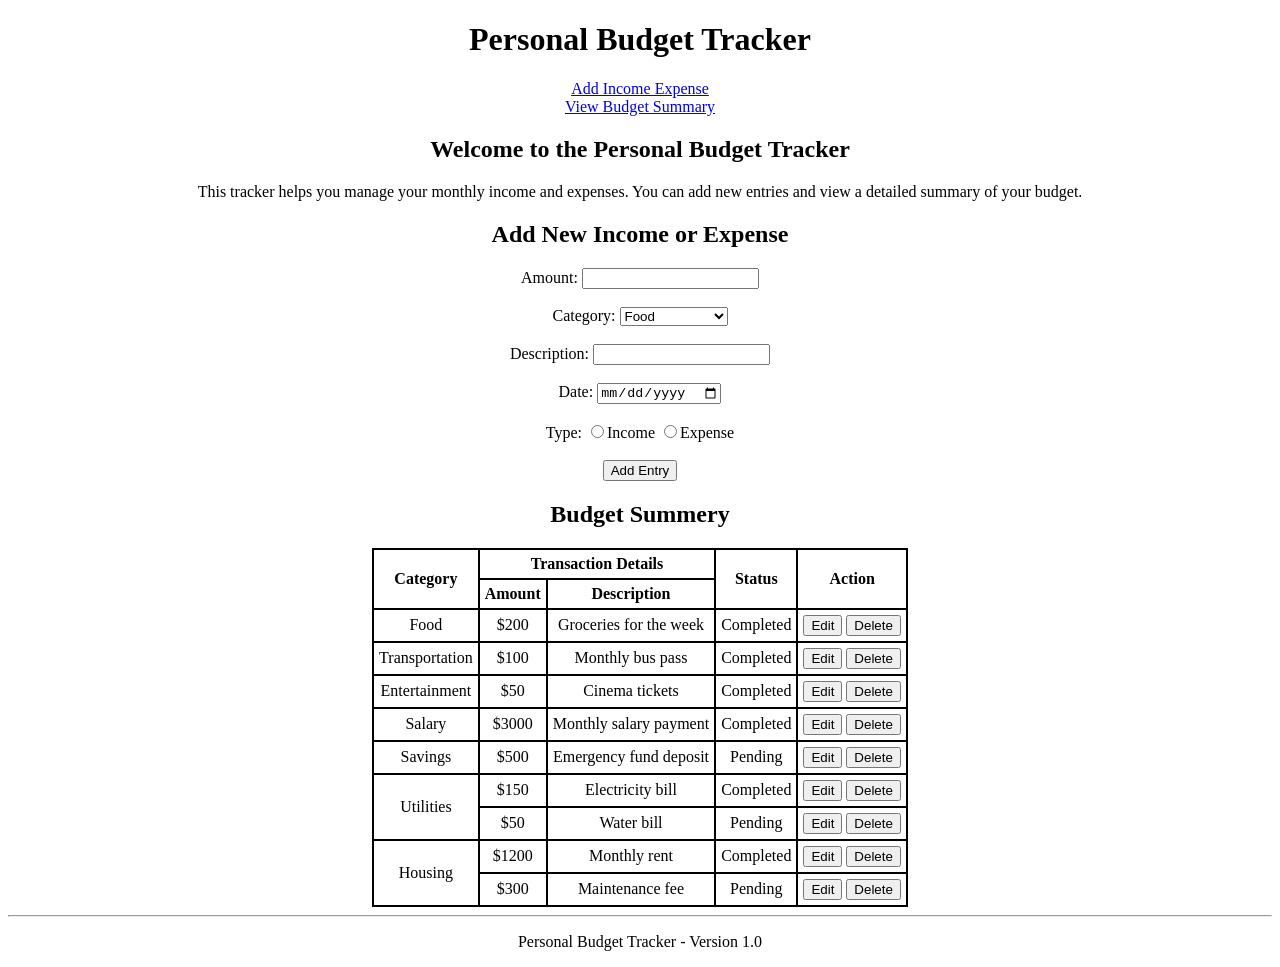
<file: budget tracker.html>
<!DOCTYPE html>
<html lang="en">
<head>
    <meta charset="UTF-8">
    <meta name="viewport" content="width=device-width, initial-scale=1.0">
    <title>Document</title>
    <style>
        table,th,td{
            border:2px solid black;
            max-width:800px;
            padding:5px;
            border-collapse:collapse;
            margin:auto;
        }
        body{
            text-align:center;
        }
      

    </style>
</head>
<body>
    <h1>Personal Budget Tracker</h1>
    <nav>
        <a href="#">Add Income Expense</a><br>
        <a href="#">View Budget Summary</a>
    </nav>
    <h2>Welcome to the Personal Budget Tracker</h2>
    <p>This tracker helps you manage your monthly income and expenses.
        You can add new entries and view a detailed summary of your budget.
    </p>
    <h2>Add New Income or Expense</h2>

    <form>
        
            <lable for="amount">Amount: </lable>
            <input type="text" id="amount"/><br> <br> 

          <lable>Category: </lable>
            <select>
                <option>Food</option>
                <option>Transportation</option>
                <option>Entertainment</option>
                <option>Salary</option>
                <option>Savings</option>
                <option>Utilities</option>
                <option>Housing</option>
            </select><br><br> 

         <label>Description:</label>
            <input type="text"/><br><br> 

            <lable>Date:</lable>
            <input type="date"/><br><br> 

            <lable>Type:</lable>
            
            <lable><input type="radio" name="type"/>Income</lable>
            
            <lable> <input type="radio" name="type"/>Expense</lable><br><br> 
        </form>

    <button>Add Entry</button>

    <h2>Budget Summery</h2>
    <table>
        <tr>
            <th rowspan="2">Category</th>
            <th colspan="2">Transaction Details</th>
            <th rowspan="2"> Status</th>
            <th rowspan="2">Action</th>
        </tr>
        <tr>
            <th>Amount</th>
            <th>Description</th>
        </tr>
        <tr>
            <td>Food</td>
            <td>$200</td>
            <td>Groceries for the week</td>
            <td> Completed</td>
            <td> <button>Edit</button>
                <button>Delete</button></td>
        </tr>
        <tr>
            <td>Transportation</td>
            <td>$100</td>
            <td>Monthly bus pass</td>
            <td> Completed</td>
            <td> <button>Edit</button>
                <button>Delete</button></td>
        </tr>
        <tr>
            <td>Entertainment</td>
            <td>$50</td>
            <td>Cinema tickets</td>
            <td> Completed</td>
            <td> <button>Edit</button>
                <button>Delete</button></td>
        </tr>
        <tr>
            <td>Salary</td>
            <td>$3000</td>
            <td>Monthly salary payment</td>
            <td> Completed</td>
            <td> <button>Edit</button>
                <button>Delete</button></td>
        </tr>
        <tr>
            <td>Savings</td>
            <td>$500</td>
            <td>Emergency fund deposit</td>
            <td> Pending</td>
            <td> <button>Edit</button>
                <button>Delete</button></td>
        </tr>
        <tr>
            <td rowspan="2">Utilities</td>
            <td>$150</td>
            <td>Electricity bill</td>
            <td> Completed</td>
            <td> <button>Edit</button>
                <button>Delete</button></td>
        </tr>
        <tr>
            
            <td>$50</td>
            <td>Water bill</td>
            <td> Pending</td>
            <td> <button>Edit</button>
                <button>Delete</button></td>
        </tr>
        <tr>
            <td rowspan="2">Housing</td>
            <td>$1200</td>
            <td>Monthly rent</td>
            <td> Completed</td>
            <td> <button>Edit</button>
                <button>Delete</button></td>
        </tr>
        <tr>
            
            <td>$300</td>
            <td>Maintenance fee</td>
            <td> Pending</td>
            <td> <button>Edit</button>
                <button>Delete</button></td>
        </tr>
    </table>

    <hr>
    <footer>
        <p>Personal Budget Tracker - Version 1.0</p>
    </footer>
    
</body>
</html>
</file>
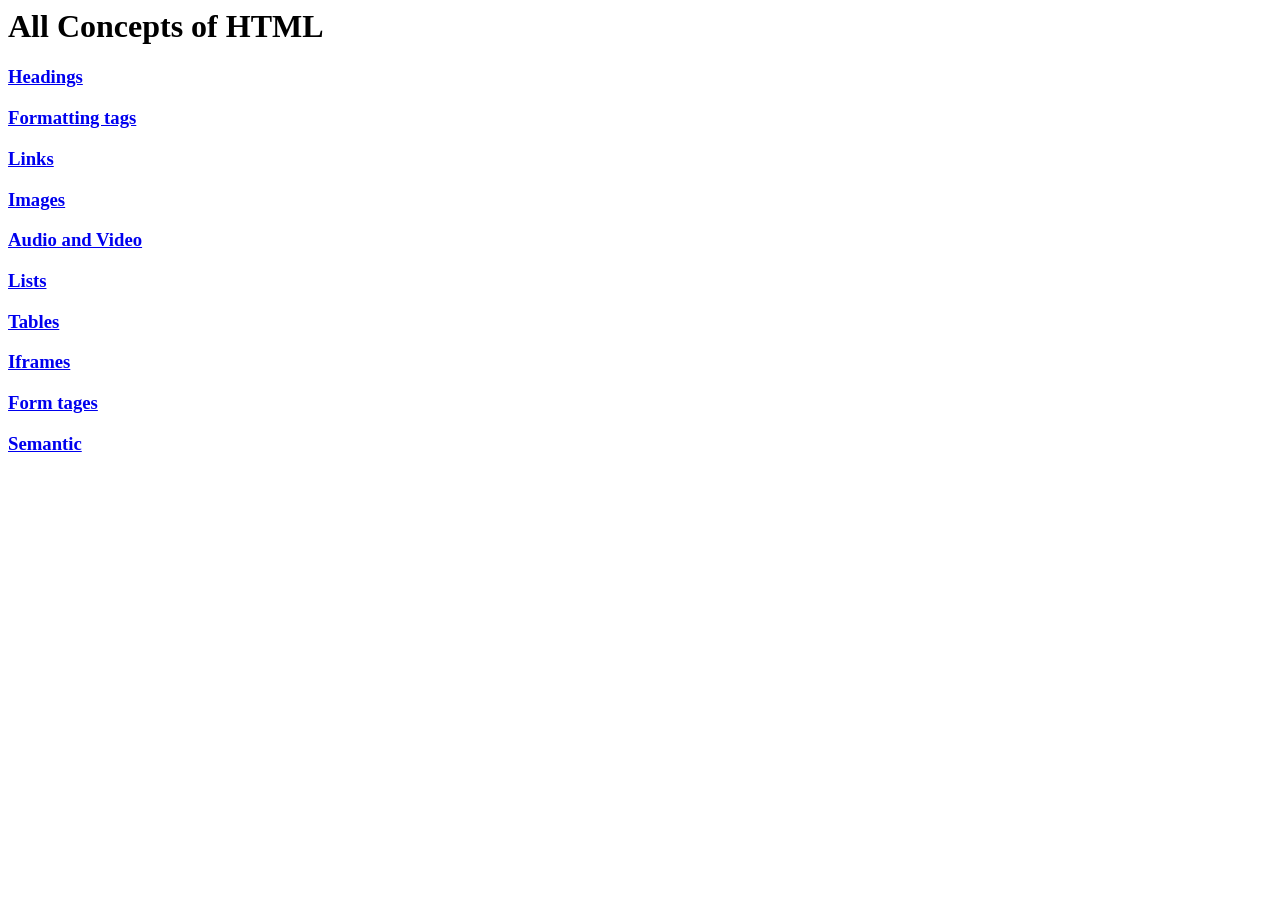
<file: html maintask.html>
<html>
<head>
</head>
<body>
	<h1> All Concepts of HTML </h1>
	<h3> <a href="C:\Users\DELL E7490\Desktop\html\headings.html"> Headings </a> </h3>
	<h3> <a href="C:\Users\DELL E7490\Desktop\html\task.html">Formatting tags </a></h3>
	<h3> <a href="C:\Users\DELL E7490\Desktop\html\tasks\htmltask.html"> Links </a> </h3>
	<h3> <a href="C:\Users\DELL E7490\Desktop\html\images.html"> Images </a> </h3>
	<h3> <a href="C:\Users\DELL E7490\Desktop\html\audio.html"> Audio and Video </a> </h3>
	<h3> <a href="C:\Users\DELL E7490\Desktop\html\lists.html"> Lists </a> </h3>
	<h3> <a href="C:\Users\DELL E7490\Desktop\html\tasks"> Tables </a> </h3>
	<h3> <a href="C:\Users\DELL E7490\Desktop\html\iframe.html"> Iframes </a> </h3>
	<h3> <a href="C:\Users\DELL E7490\Desktop\html\forms.html"> Form tages </a></h3>
	<h3> <a href="C:\Users\DELL E7490\Desktop\html\semantic.html"> Semantic </a> </h3>
</body>
</html>
</file>
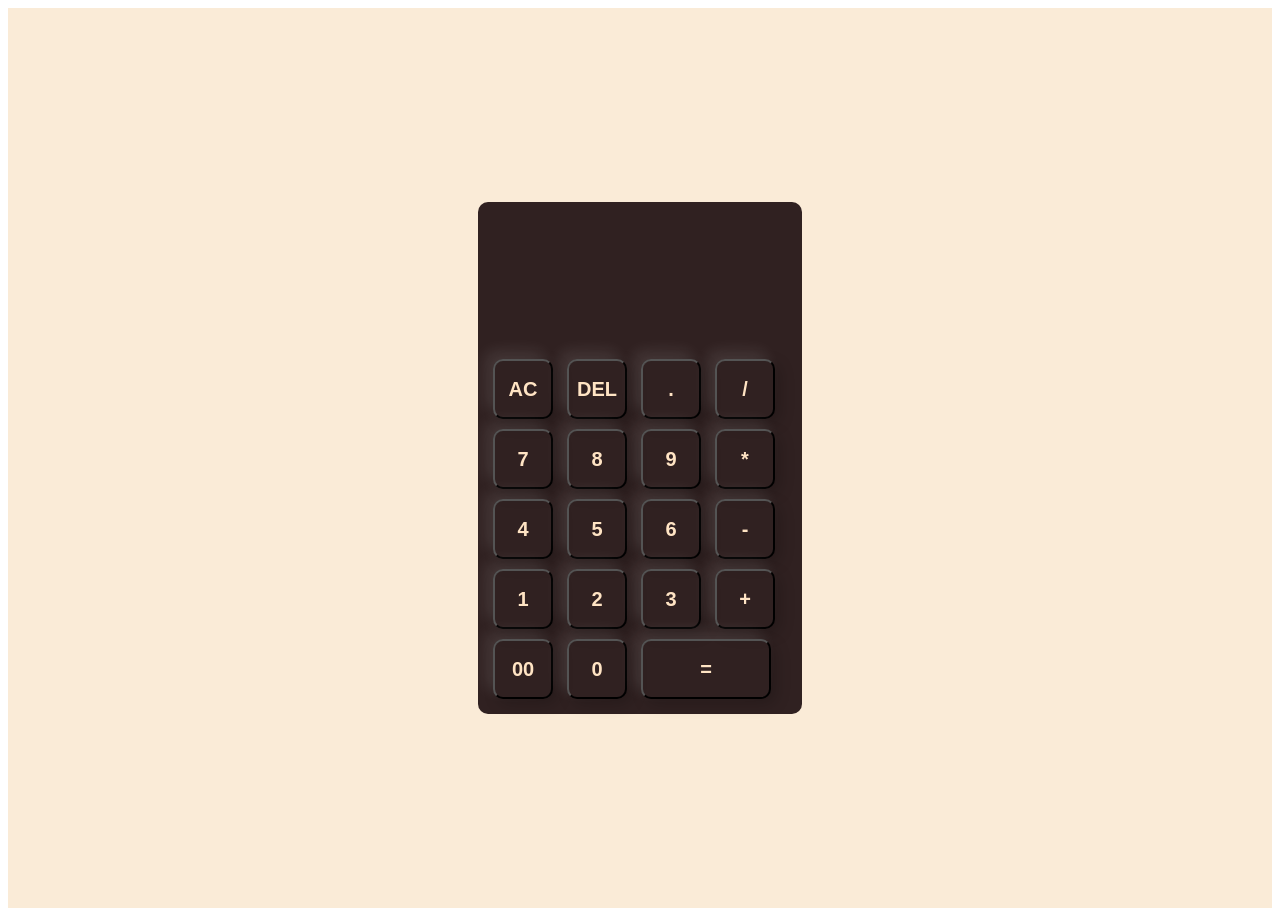
<file: calculator prjct/calculator.html>
<!DOCTYPE html>
<html lang="en">
<head>
    <meta charset="UTF-8">
    <meta name="viewport" content="width=device-width, initial-scale=1.0">
    <title>Document</title>
    <link href="calculator.css" rel="stylesheet"/>
    <script src="calculator.js" defer></script>
</head>
<body>
    <div class="container">
        <div class="calculator">
            <input type="text" id="showop">

            <div class="keys">
                <button onclick="clearall()"> AC </button>
                <button onclick="del()"> DEL </button>
                <button onclick="display('.')"> . </button>
                <button onclick="display('/')"> / </button>
            </div>
            <div class="keys">
                <button onclick="display('7')"> 7 </button>
                <button onclick="display('8')"> 8 </button>
                <button onclick="display('9')"> 9 </button>
                <button onclick="display('*')"> * </button>
            </div>
            <div class="keys">
                <button onclick="display('4')"> 4 </button>
                <button onclick="display('5')"> 5 </button>
                <button onclick="display('6')"> 6 </button>
                <button onclick="display('-')"> - </button>
            </div>
            <div class="keys">
                <button onclick="display('1')"> 1 </button>
                <button onclick="display('2')"> 2 </button>
                <button onclick="display('3')"> 3 </button>
                <button onclick="display('+')"> + </button>
            </div>
            <div class="keys">    
                <button onclick="display('00')"> 00 </button>
                <button onclick="display('0')"> 0 </button>
                <button onclick="equal()" id="eql"> = </button>
            </div>
        </div>
    </div>
</body>
</html>
</file>
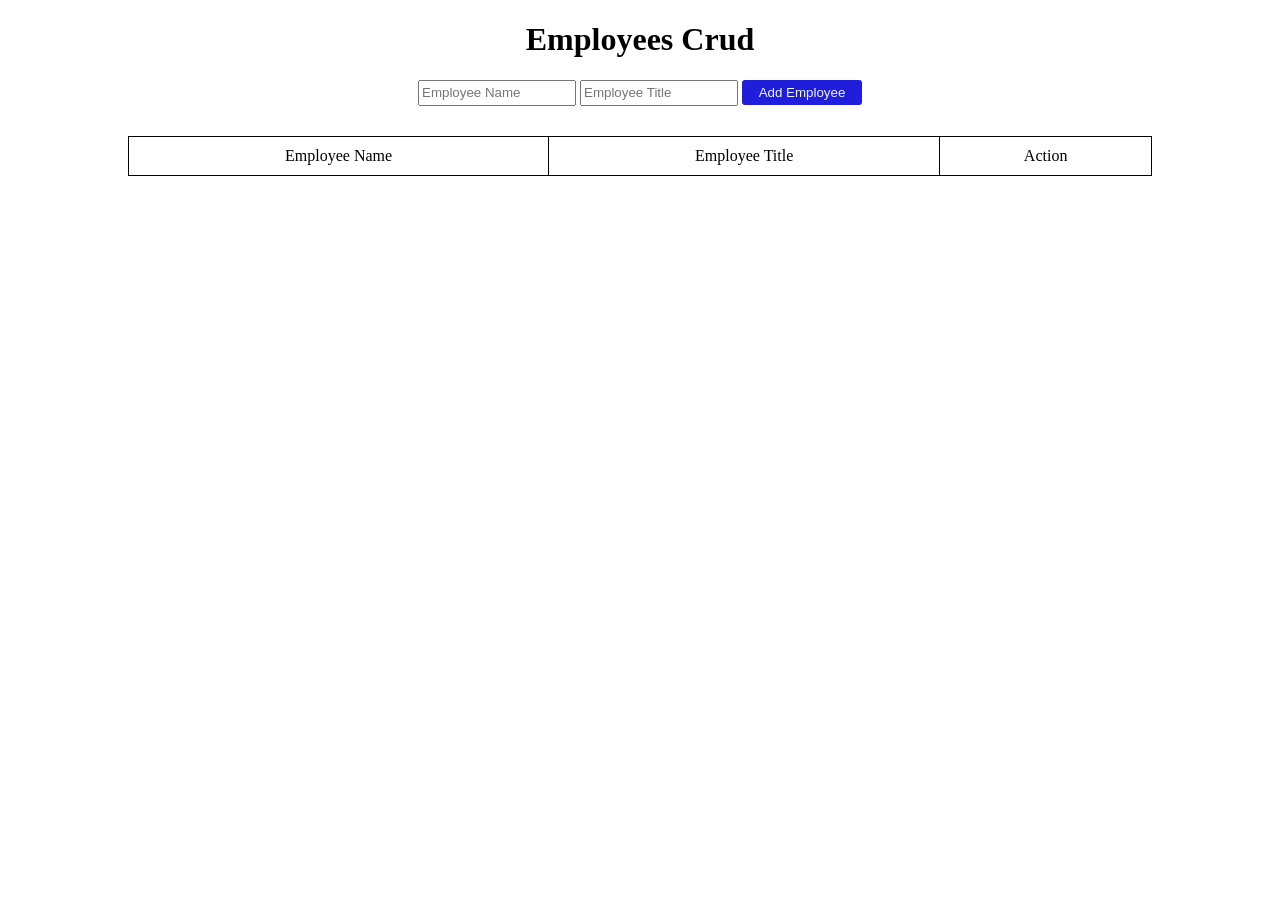
<file: crud/crud.html>
<!DOCTYPE html>
<html lang="en">
<head>
    <meta charset="UTF-8">
    <meta name="viewport" content="width=device-width, initial-scale=1.0">
    <title>Document</title>
    <link rel="stylesheet" href="crud.css"/>
    <script src="crud.js" defer></script>
    
</head>
<body>
    <h1>Employees Crud</h1>
<!--form-->
    <form id="employeeForm">

        <input type="text" id="employeeName" placeholder="Employee Name" required/>
        <input type="text" id="employeeTitle" placeholder="Employee Title" required/>
        <button type="submit" id="addemployee">Add Employee</button>
<!--table-->
    <table>
        <thead>
            <tr>
                <td>Employee Name</td>
                <td>Employee Title</td>
                <td> Action</td>
            </tr>
        </thead>

        <tbody id="employeelist">
            <!--data displays dynamically-->
        
        </tbody>
    </table>
</body>
</html>
</file>
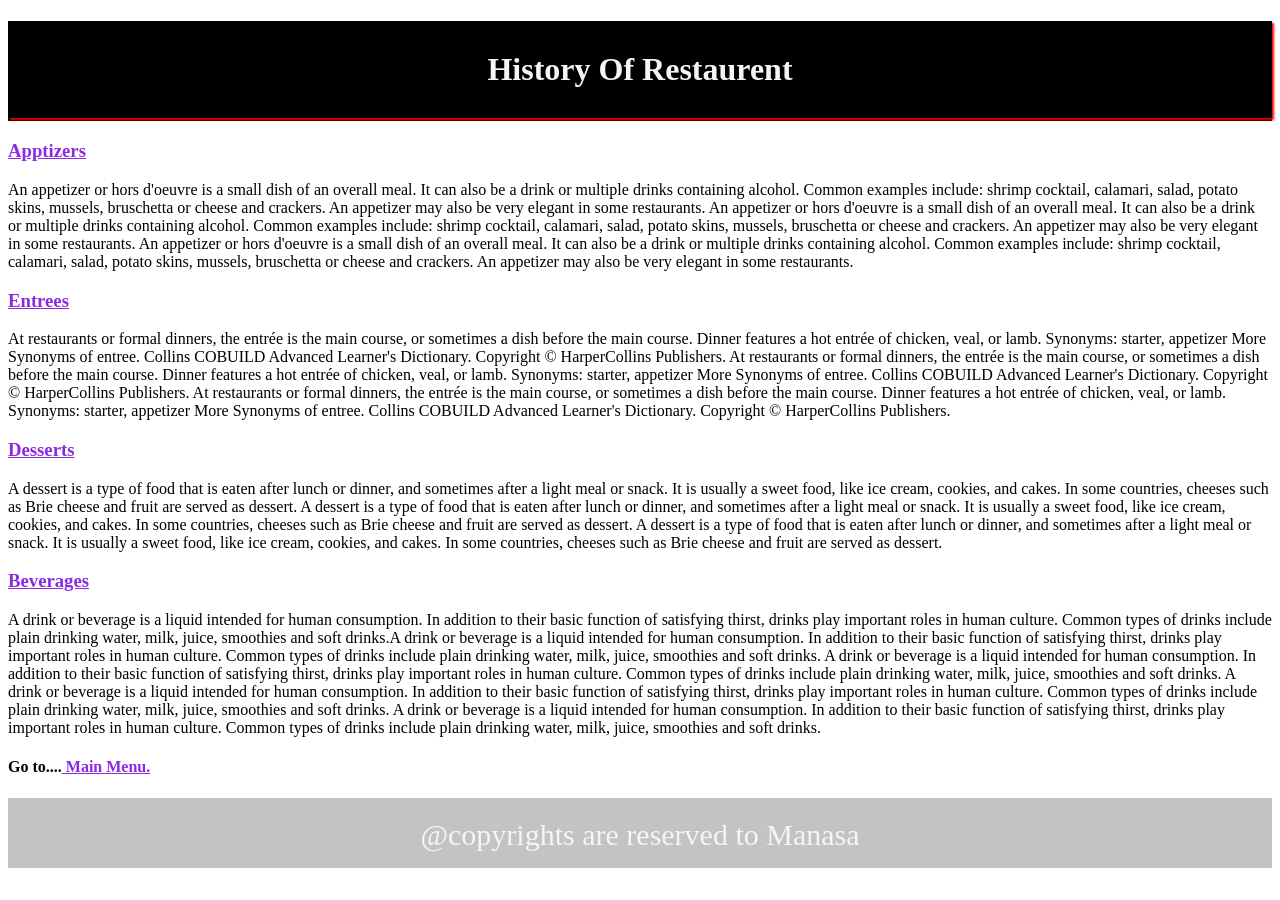
<file: css main prjct/About.html>
<!DOCTYPE html>
<html lang="en">
<head>
    <meta charset="UTF-8">
    <meta name="viewport" content="width=device-width, initial-scale=1.0">
    <title>Document</title>
<style>
    
    header{
        background-color:black;
        color:whitesmoke;
        text-align: center;
        height:100px;
    }
    header h1{
            padding:30px;
            box-shadow:2px 2px 2px red
        }
    a{
        color:blueviolet;
        text-decoration-line: underline;

    }

    footer p{
            background-color: rgba(0, 0,0,0.237);
            height:30px;
            color:whitesmoke;
            font-size:30px;
            text-align:center;
            padding:20px;
            margin-top:0;
        }
        
    </style>
</head>
<body>
    <header>
        <h1>History Of Restaurent</h1>
    </header>
    <main>
            <section>
                <article>
                        <h1>
                            <a>Apptizers</a>
                        </h1>
                        <p>An appetizer or hors d'oeuvre is a small dish of an overall meal. It can also be a drink
                             or multiple drinks containing alcohol. Common examples include: shrimp cocktail, 
                             calamari, salad, potato skins, mussels, bruschetta or cheese and crackers. An
                              appetizer may also be very elegant in some restaurants.
                              An appetizer or hors d'oeuvre is a small dish of an overall meal. It can also be a drink
                              or multiple drinks containing alcohol. Common examples include: shrimp cocktail, 
                              calamari, salad, potato skins, mussels, bruschetta or cheese and crackers. An
                               appetizer may also be very elegant in some restaurants.
                               An appetizer or hors d'oeuvre is a small dish of an overall meal. It can also be a drink
                               or multiple drinks containing alcohol. Common examples include: shrimp cocktail, 
                               calamari, salad, potato skins, mussels, bruschetta or cheese and crackers. An
                               appetizer may also be very elegant in some restaurants.</p>

                </article>
            </section>


            <section>
                <article>
                        <h1>
                            <a>Entrees</a>
                        </h1>
                        <p>At restaurants or formal dinners, the entrée is the main course, or sometimes a dish before 
                            the main course. Dinner features a hot entrée of chicken, veal, or lamb. Synonyms: starter,
                             appetizer More Synonyms of entree. Collins COBUILD Advanced Learner's Dictionary. 
                             Copyright © HarperCollins Publishers.
                             At restaurants or formal dinners, the entrée is the main course, or sometimes a dish before 
                             the main course. Dinner features a hot entrée of chicken, veal, or lamb. Synonyms: starter,
                              appetizer More Synonyms of entree. Collins COBUILD Advanced Learner's Dictionary. 
                              Copyright © HarperCollins Publishers.
                              At restaurants or formal dinners, the entrée is the main course, or sometimes a dish before 
                              the main course. Dinner features a hot entrée of chicken, veal, or lamb. Synonyms: starter,
                               appetizer More Synonyms of entree. Collins COBUILD Advanced Learner's Dictionary. 
                               Copyright © HarperCollins Publishers.</p>

                </article>
            </section>


            <section>
                <article>
                        <h1>
                            <a>Desserts</a>
                        </h1>
                        <p>A dessert is a type of food that is eaten after lunch or dinner, and sometimes after a 
                            light meal or snack. It is usually a sweet food, like ice cream, cookies, and cakes.
                             In some countries, cheeses such as Brie cheese and fruit are served as dessert.
                             A dessert is a type of food that is eaten after lunch or dinner, and sometimes after
                              a light meal or snack. It is usually a sweet food, like ice cream, cookies, and 
                              cakes. In some countries, cheeses such as Brie cheese and fruit are served as 
                              dessert.
                              A dessert is a type of food that is eaten after lunch or dinner, and sometimes after 
                              a light meal or snack. It is usually a sweet food, like ice cream, cookies, and cakes.
                               In some countries, cheeses such as Brie cheese and fruit are served as dessert.</p>

                </article>
            </section>

            <section>
                <article>
                        <h1>
                            <a>Beverages</a>
                        </h1>
                        <p>A drink or beverage is a liquid intended for human consumption. In addition to their 
                            basic function of satisfying thirst, drinks play important roles in human culture. 
                            Common types of drinks include plain drinking water, milk, juice, smoothies and soft 
                            drinks.A drink or beverage is a liquid intended for human consumption. In addition to their 
                            basic function of satisfying thirst, drinks play important roles in human culture. 
                            Common types of drinks include plain drinking water, milk, juice, smoothies and soft drinks.
                            A drink or beverage is a liquid intended for human consumption. In addition to their 
                            basic function of satisfying thirst, drinks play important roles in human culture. 
                            Common types of drinks include plain drinking water, milk, juice, smoothies and soft drinks.
                            A drink or beverage is a liquid intended for human consumption. In addition to their 
                            basic function of satisfying thirst, drinks play important roles in human culture. 
                            Common types of drinks include plain drinking water, milk, juice, smoothies and soft drinks.
                            A drink or beverage is a liquid intended for human consumption. In addition to their 
                            basic function of satisfying thirst, drinks play important roles in human culture. 
                            Common types of drinks include plain drinking water, milk, juice, smoothies and soft drinks.</p>
                </article>
            </section>

    </main>
    <h4>Go to....<a href="index.html"> Main Menu.</a></h4>

    <footer>
        <p>@copyrights are reserved  to Manasa</p>
    </footer>
</body>
</html>
</file>
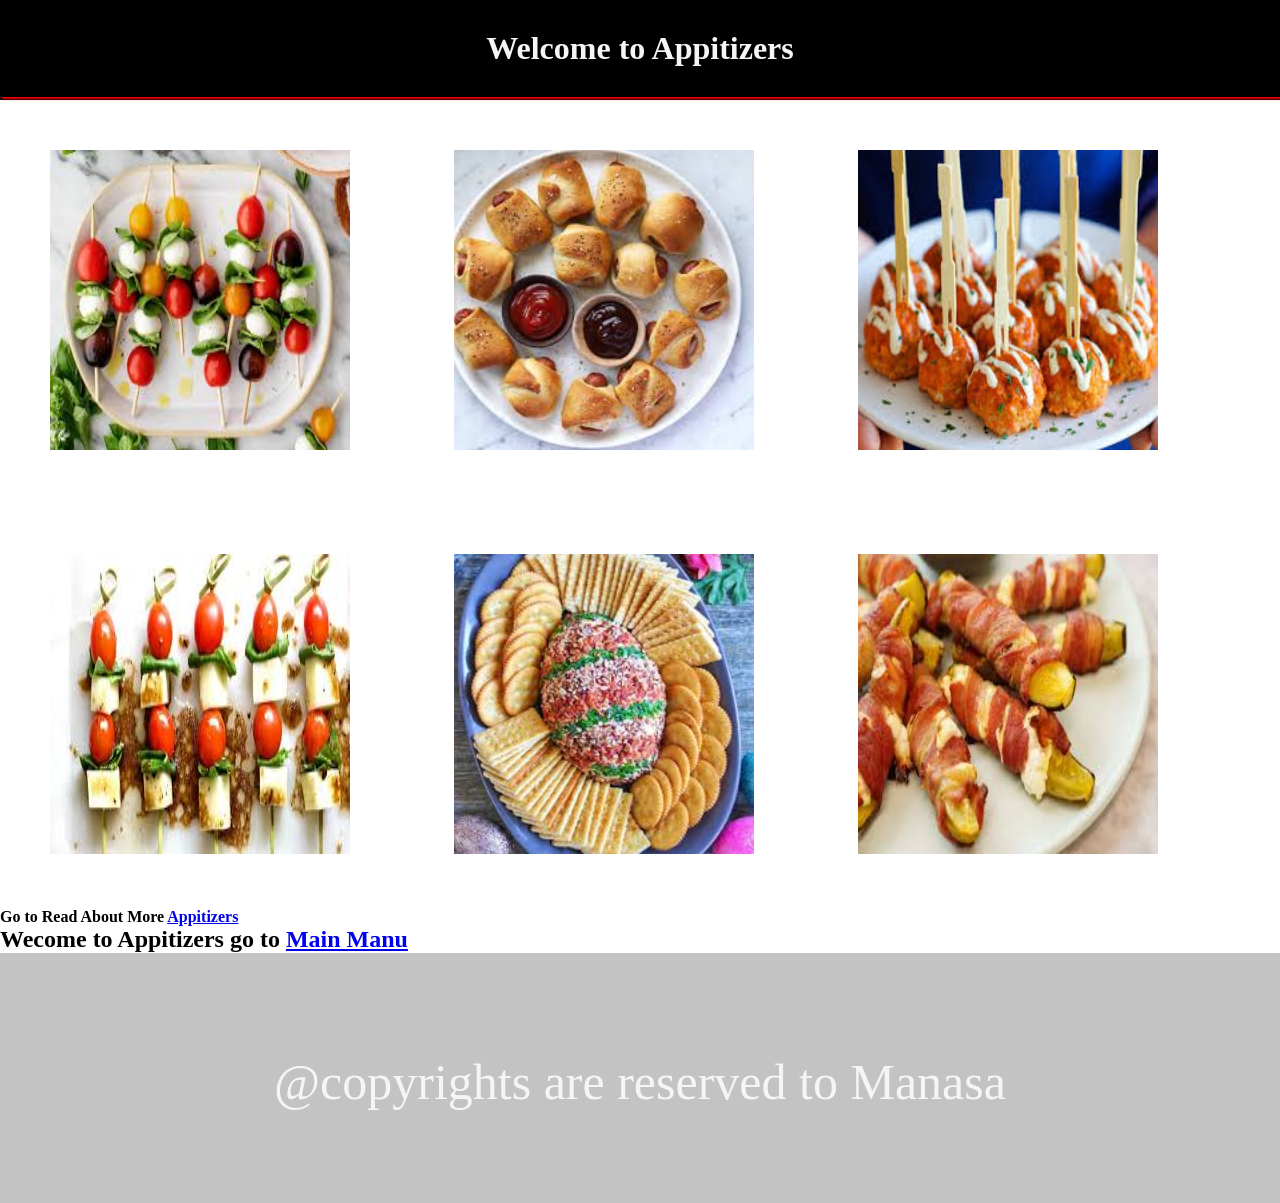
<file: css main prjct/Apptizers.html>
<!DOCTYPE html>
<html lang="en">
<head>
    <meta charset="UTF-8">
    <meta name="viewport" content="width=device-width, initial-scale=1.0">
    <title>Document</title>
<style>
    *{
        margin:0px;
        padding:0px;
    }
    #demo{
        padding-left:0px;
    }
    
    img{
        margin:40px; 
        margin:50px;
    }
    header{
        background-color:black;
        color:whitesmoke;
        text-align: center;
        height:100px;
    }
    header h1{
        padding:30px;
        box-shadow:2px 2px 2px red
    }
    footer p{
        background-color: rgba(0, 0,0,0.237);
        height:150px;
        color:whitesmoke;
        font-size:50px;
        text-align:center;
        padding-top:100px;
    }
</style>


</head>
<body>
    <header>
        <h1>Welcome to Appitizers</h1>
    </header>
    <div id="demo">
            <img src="images/apt1.jpg" width="300px" height="300px"/>
            <img src="images\apt2.jpg" width="300px" height="300px"/>
            <img src="images\apt3.jpg" width="300px" height="300px"/>
            <img src="images\apt4.jpg" width="300px" height="300px"/>
            <img src="images\apt5.jpg" width="300px" height="300px"/>
            <img src="images\apt6.jpg" width="300px" height="300px"/>
    </div>
    <h4> Go to Read About More <a href="About.html">Appitizers</a></h4>
    <h2> Wecome to Appitizers go to <a href="index.html">Main Manu</a></h2>
<footer>
    <p>@copyrights are reserved  to Manasa</p>
</footer>

</body>

</html>
</file>
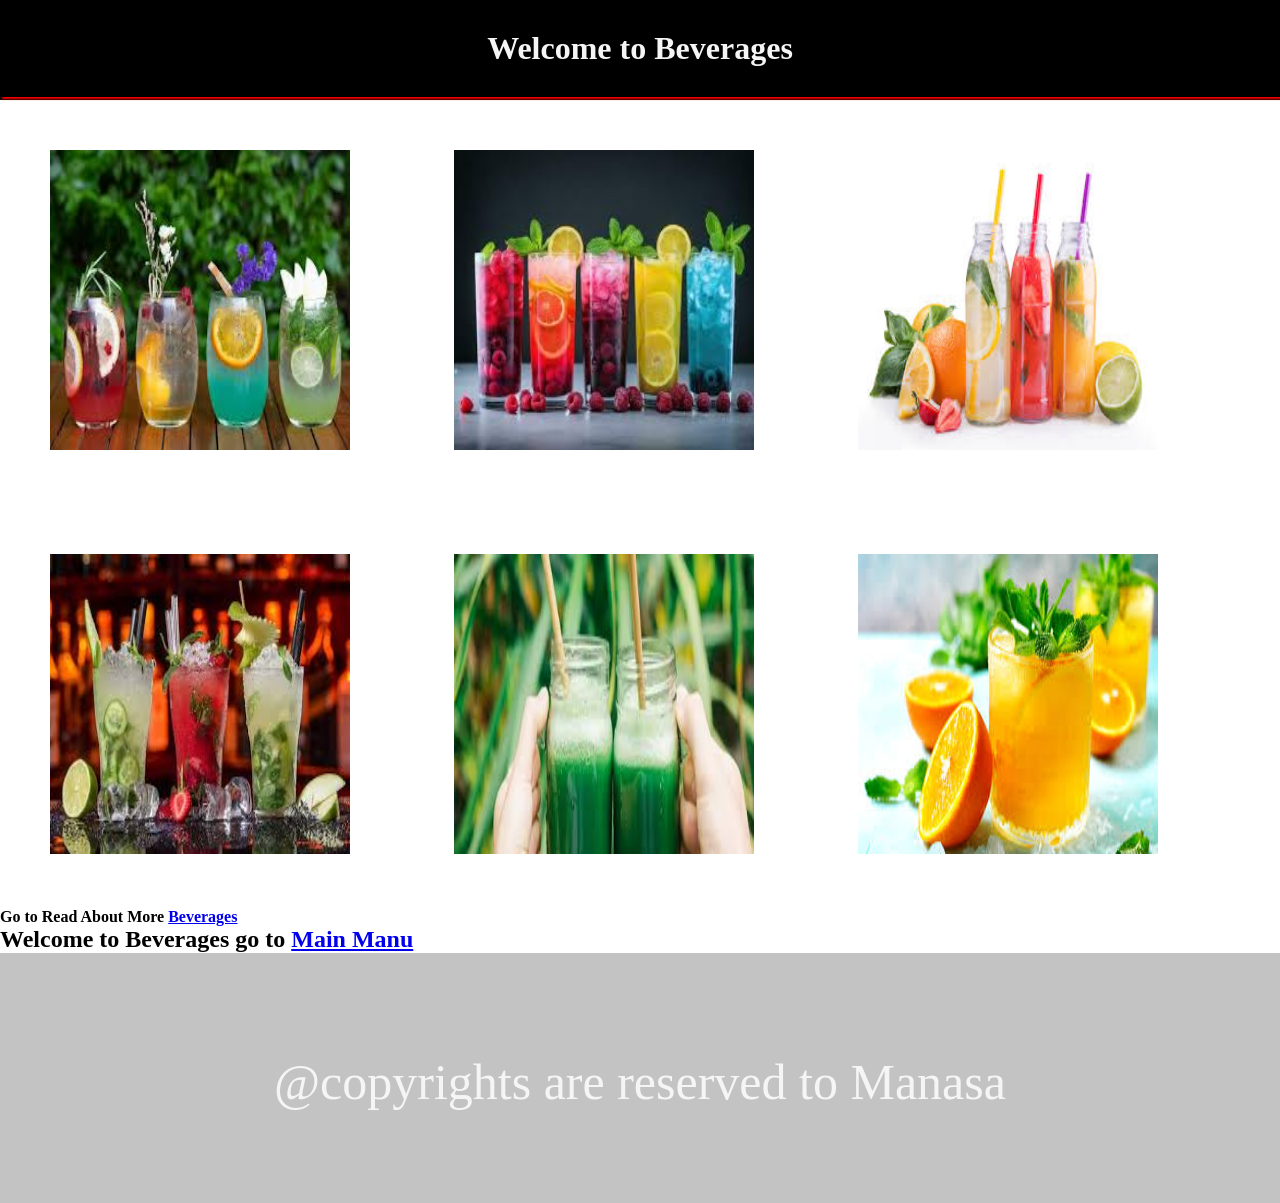
<file: css main prjct/Beverages.html>
<!DOCTYPE html>
<html lang="en">
<head>
    <meta charset="UTF-8">
    <meta name="viewport" content="width=device-width, initial-scale=1.0">
    <title>Document</title>
    <style>
        *{
            margin:0px;
            padding:0px;
        }
        #demo{
            padding-left:0px;
        }
        
        img{
            margin:40px; 
            margin:50px;
        }
        header{
            background-color:black;
            color:whitesmoke;
            text-align: center;
            height:100px;
        }
        header h1{
            padding:30px;
            box-shadow:2px 2px 2px red
        }
        footer p{
            background-color: rgba(0, 0,0,0.237);
            height:150px;
            color:whitesmoke;
            font-size:50px;
            text-align:center;
            padding-top:100px;
        }
    </style>
</head>
<body>
    <header>
        <h1>Welcome to Beverages</h1>
    </header>
    <div id="demo">
            <img src="images/bvg1.jpg" width="300px" height="300px"/>
            <img src="images\bvg2.jpg" width="300px" height="300px"/>
            <img src="images\bvg3.jpg" width="300px" height="300px"/>
            <img src="images\bvg4.jpg" width="300px" height="300px"/>
            <img src="images\bvg5.jpg" width="300px" height="300px"/>
            <img src="images\bvg6.jpg" width="300px" height="300px"/>
    </div>
    <h4> Go to Read About More <a href="About.html">Beverages</a></h4>
    <h2> Welcome to Beverages go to <a href="index.html">Main Manu</a></h2>
<footer>
    <p>@copyrights are reserved  to Manasa</p>
</footer>
</body>
</html>
</file>
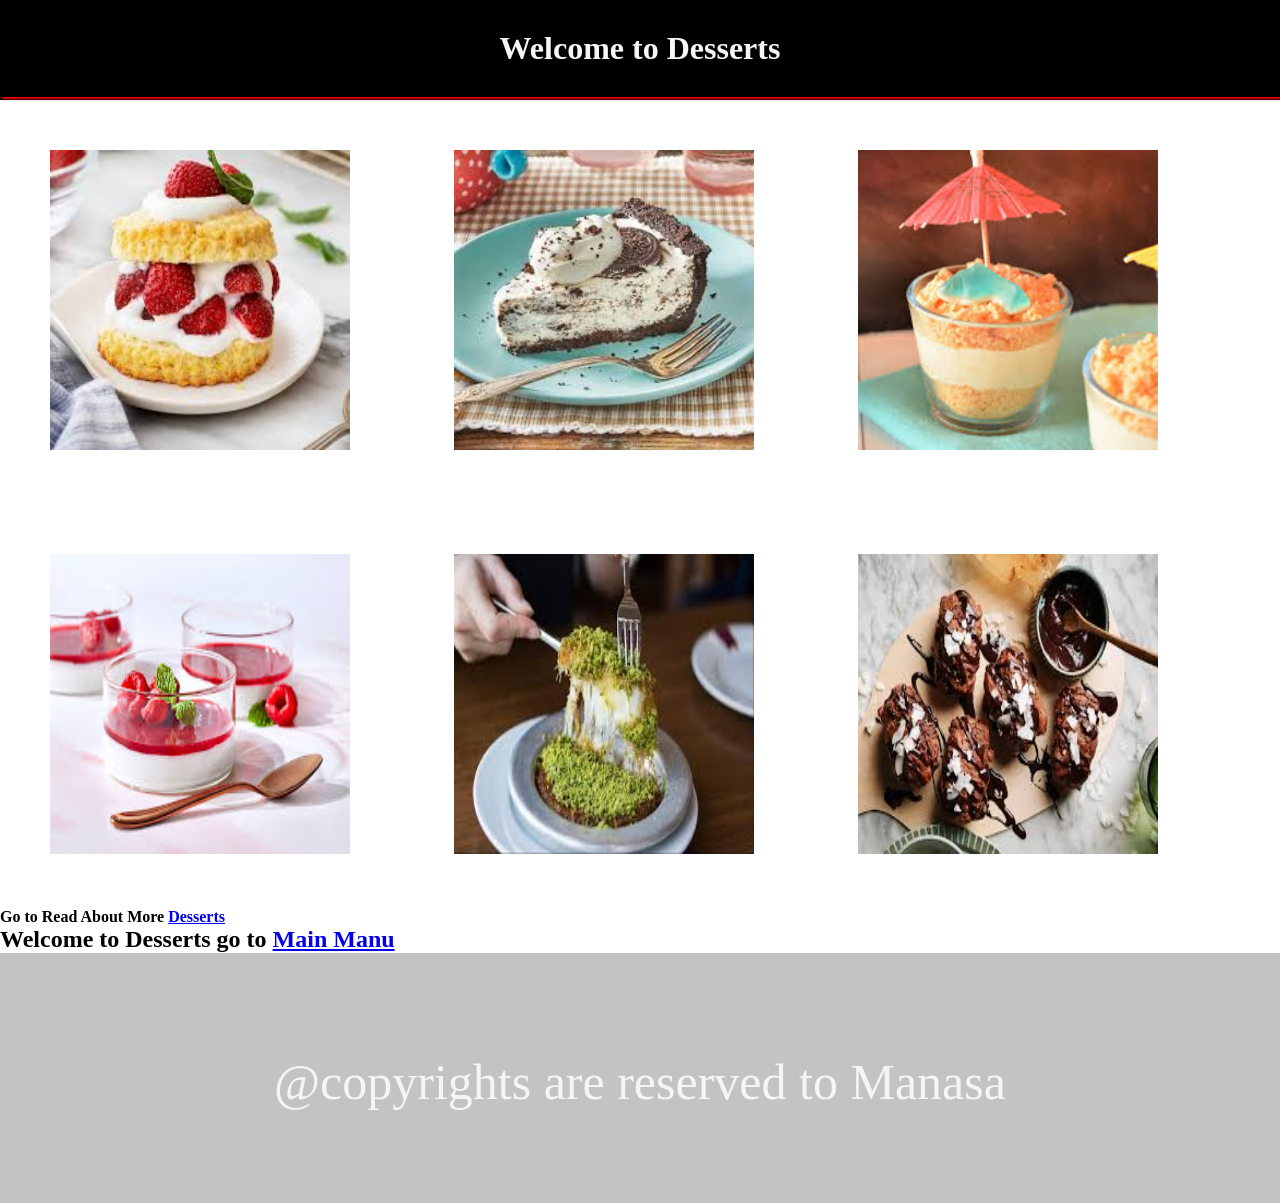
<file: css main prjct/Desserts.html>
<!DOCTYPE html>
<html lang="en">
<head>
    <meta charset="UTF-8">
    <meta name="viewport" content="width=device-width, initial-scale=1.0">
    <title>Document</title>
    <style>
        *{
            margin:0px;
            padding:0px;
        }
        #demo{
            padding-left:0px;
        }
        
        img{
            margin:40px; 
            margin:50px;
        }
        header{
            background-color:black;
            color:whitesmoke;
            text-align: center;
            height:100px;
        }
        header h1{
            padding:30px;
            box-shadow:2px 2px 2px red
        }
        footer p{
            background-color: rgba(0, 0,0,0.237);
            height:150px;
            color:whitesmoke;
            font-size:50px;
            text-align:center;
            padding-top:100px;
        }
    </style>
</head>
<body>
    <header>
        <h1>Welcome to Desserts</h1>
    </header>
    <div id="demo">
            <img src="images/des1.jpg" width="300px" height="300px"/>
            <img src="images\des2.jpg" width="300px" height="300px"/>
            <img src="images\des3.jpg" width="300px" height="300px"/>
            <img src="images\des4.jpg" width="300px" height="300px"/>
            <img src="images\des5.jpg" width="300px" height="300px"/>
            <img src="images\des6.jpg" width="300px" height="300px"/>
    </div>
    <h4> Go to Read About More <a href="About.html">Desserts</a></h4>
    <h2> Welcome to Desserts go to <a href="index.html">Main Manu</a></h2>
<footer>
    <p>@copyrights are reserved  to Manasa</p>
</footer>
</body>
</html>
</file>
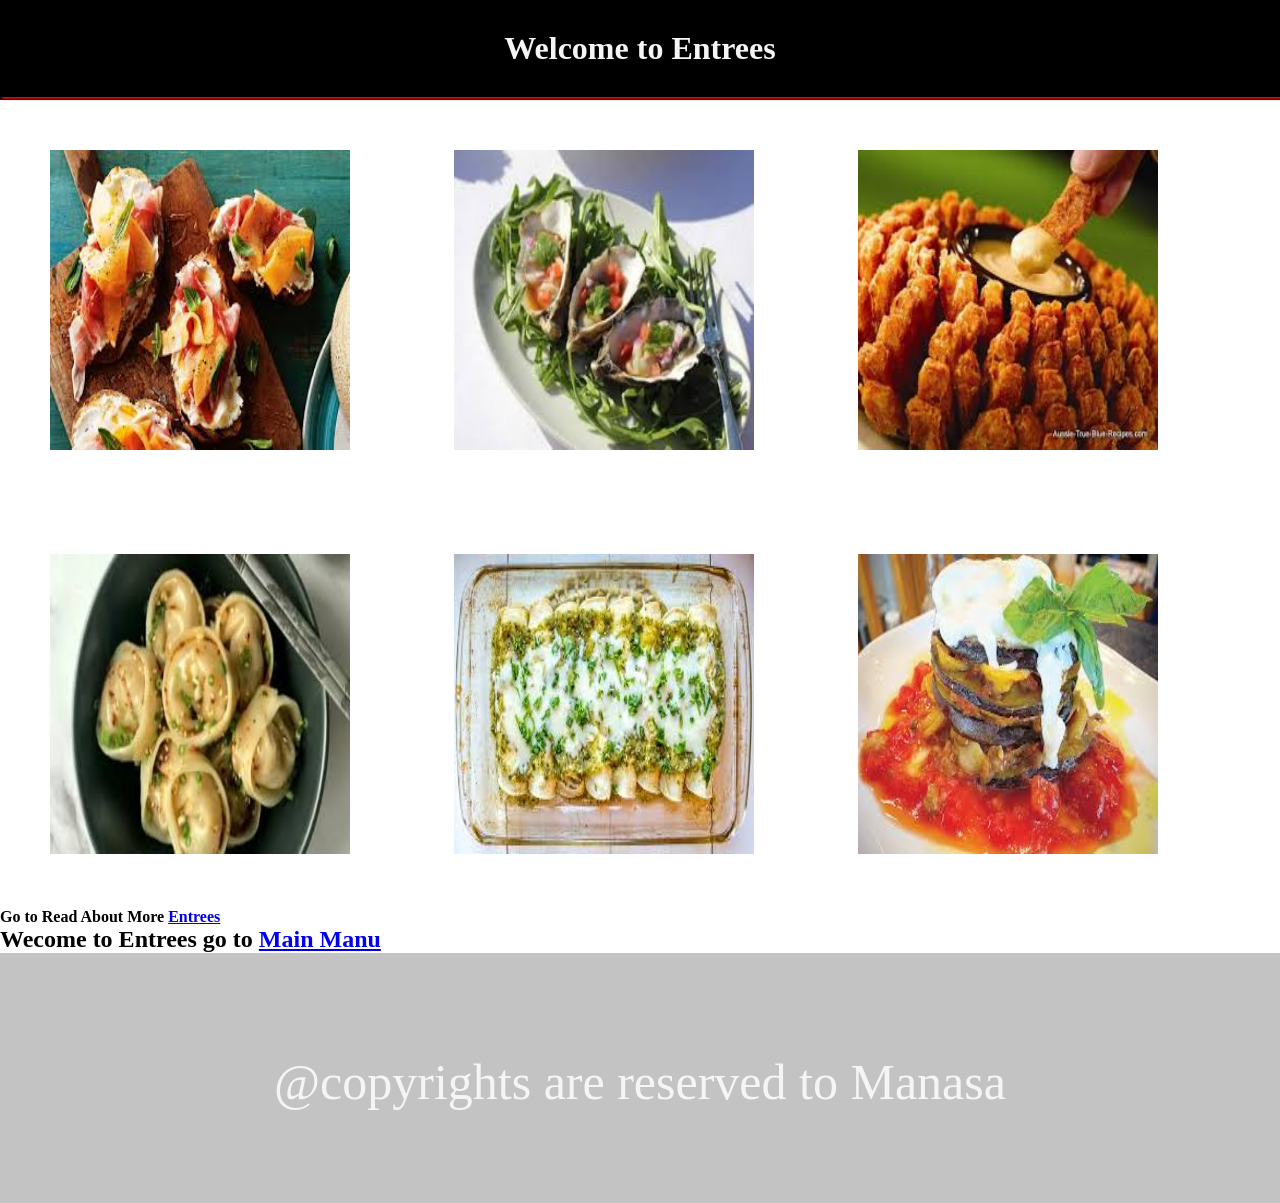
<file: css main prjct/Entrees.html>
<!DOCTYPE html>
<html lang="en">
<head>
    <meta charset="UTF-8">
    <meta name="viewport" content="width=device-width, initial-scale=1.0">
    <title>Document</title>
    <style>
        *{
            margin:0px;
            padding:0px;
        }
        #demo{
            padding-left:0px;
        }
        
        img{
            margin:40px; 
            margin:50px;
        }
        header{
            background-color:black;
            color:whitesmoke;
            text-align: center;
            height:100px;
        }
        header h1{
            padding:30px;
            box-shadow:2px 2px 2px red
        }
        footer p{
            background-color: rgba(0, 0,0,0.237);
            height:150px;
            color:whitesmoke;
            font-size:50px;
            text-align:center;
            padding-top:100px;
        }
    </style>
    
</head>
<body>
    <header>
        <h1>Welcome to Entrees</h1>
    </header>
    <div id="demo">
            <img src="images/ent1.jpg" width="300px" height="300px"/>
            <img src="images\ent2.jpg" width="300px" height="300px"/>
            <img src="images\ent3.jpg" width="300px" height="300px"/>
            <img src="images\ent4.jpg" width="300px" height="300px"/>
            <img src="images\ent5.jpg" width="300px" height="300px"/>
            <img src="images\ent6.jpg" width="300px" height="300px"/>
    </div>
    <h4> Go to Read About More <a href="About.html">Entrees</a></h4>
    <h2> Wecome to Entrees go to <a href="index.html">Main Manu</a></h2>
<footer>
    <p>@copyrights are reserved  to Manasa</p>
</footer>

</body>
</html>
</file>
<file: calculator prjct/calculator.css>
.container{
    width:100%;
    height:100vh;
    background-color: antiquewhite;
    display:flex;
    justify-content: center;
    align-items:center ;
}
.calculator{
    background-color:rgb(48, 33, 33);
    border-radius:10px;
    padding:10px;
    
}

 .container .calculator .keys button{
    width:60px;
    height:60px;
    border-radius:10px;
    margin:5px;
    box-shadow:-8px -8px 15px rgba(255,255,255,0.1), 5px 5px 15px rgba(0,0,0,0.2);
    background-color:transparent;
    color:bisque;
    font-size:20px;
    font-weight:bold;
}
.container .calculator .keys button:hover{
    background-color: rgba(255,255,255,0.1);
}
.container .calculator .keys button:active{
    background-color: rgba(200,200,255,0.1);
}
.container .calculator .keys #eql{
    width:130px;
}
.container .calculator input{
    margin:20px 0px;
    width:300px;
    height:100px;
    background-color:transparent;
    border:none;
    text-align:end;
    color:bisque;
    font-size:40px;
}
</file>
<file: crud/crud.css>
body{
    padding:0px;
    margin:0px;
    text-align:center;
}
table{
    border-collapse:collapse;
    margin:auto;
    margin-top:30px;
    width:80%;
}
thead,td,tbody{
    border:1px solid black;
    padding:10px;
    
}
form input{
    width:150px;
    height:20px;
    
}
form button{
    width:120px;
    height:25px;
    background-color: rgb(30, 30, 219);
    color:whitesmoke;
    border:none;
    border-radius:3px;
    cursor:pointer;
}
body button:hover{
 background-color:green;
}
</file>
